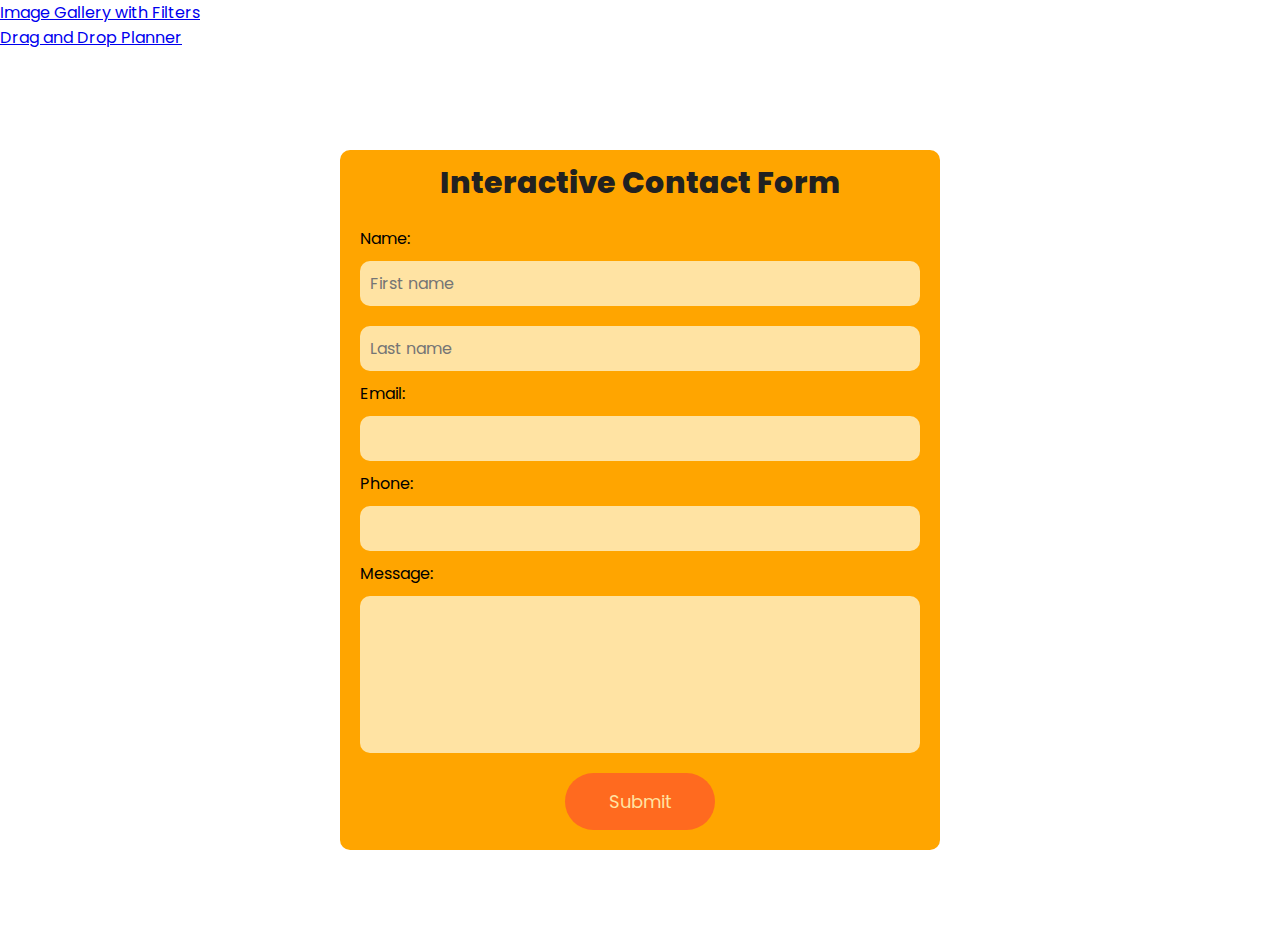
<file: Week 8/Task 1/index.html>
<!DOCTYPE html>
<html lang="en">
  <head>
    <meta charset="UTF-8" />
    <meta name="viewport" content="width=device-width, initial-scale=1.0" />
    <title>document</title>
    <script src="https://ajax.googleapis.com/ajax/libs/jquery/3.7.1/jquery.min.js"></script>
    <script>
      $(document).ready(function () {
        $("#contact-form").submit(function (e) {
          // Check if any of the required fields are empty
          if (
            !$("#firstname").val() ||
            !$("#lastname").val() ||
            !$("#email").val() ||
            !$("#phoneNum").val() ||
            !$("#message").val()
          ) {
            alert("Please fill in all required fields.");
            e.preventDefault(); // Prevent the form from submitting
          }
          // You can add more specific validation if needed
          else if (!isValidEmail($("#email").val())) {
            alert("Please enter a valid email address.");
            e.preventDefault();
          }
          // Add more conditions as needed
        });

        // Function to validate email format
        function isValidEmail(email) {
          var emailRegex = /^[^\s@]+@[^\s@]+\.[^\s@]+$/;
          return emailRegex.test(email);
        }
      });
    </script>
    <link rel="stylesheet" href="style.css" />
  </head>
  <body>
    <a href="../Task 2/index.html">Image Gallery with Filters</a>
    <br />
    <a href="../Task 3/index.html">Drag and Drop Planner</a>
    <section class="container">
      <form id="contact-form">
        <h1>Interactive Contact Form</h1>
        <label>Name:</label>
        <input
          type="text"
          name="name"
          id="firstname"
          placeholder="First name"
          required
        />
        <input
          type="text"
          name="name"
          id="lastname"
          placeholder="Last name"
          required
        />
        <label for="email">Email:</label>
        <input type="text" name="" id="email" required />
        <label for="phoneNum">Phone:</label>
        <input type="text" name="" id="phoneNum" required />
        <label for="message">Message:</label>
        <textarea
          name=""
          id="message"
          rows="10"
          style="resize: none"
        ></textarea>
        <button type="submit" value="Submit">Submit</button>
      </form>
    </section>
  </body>
</html>
</file>
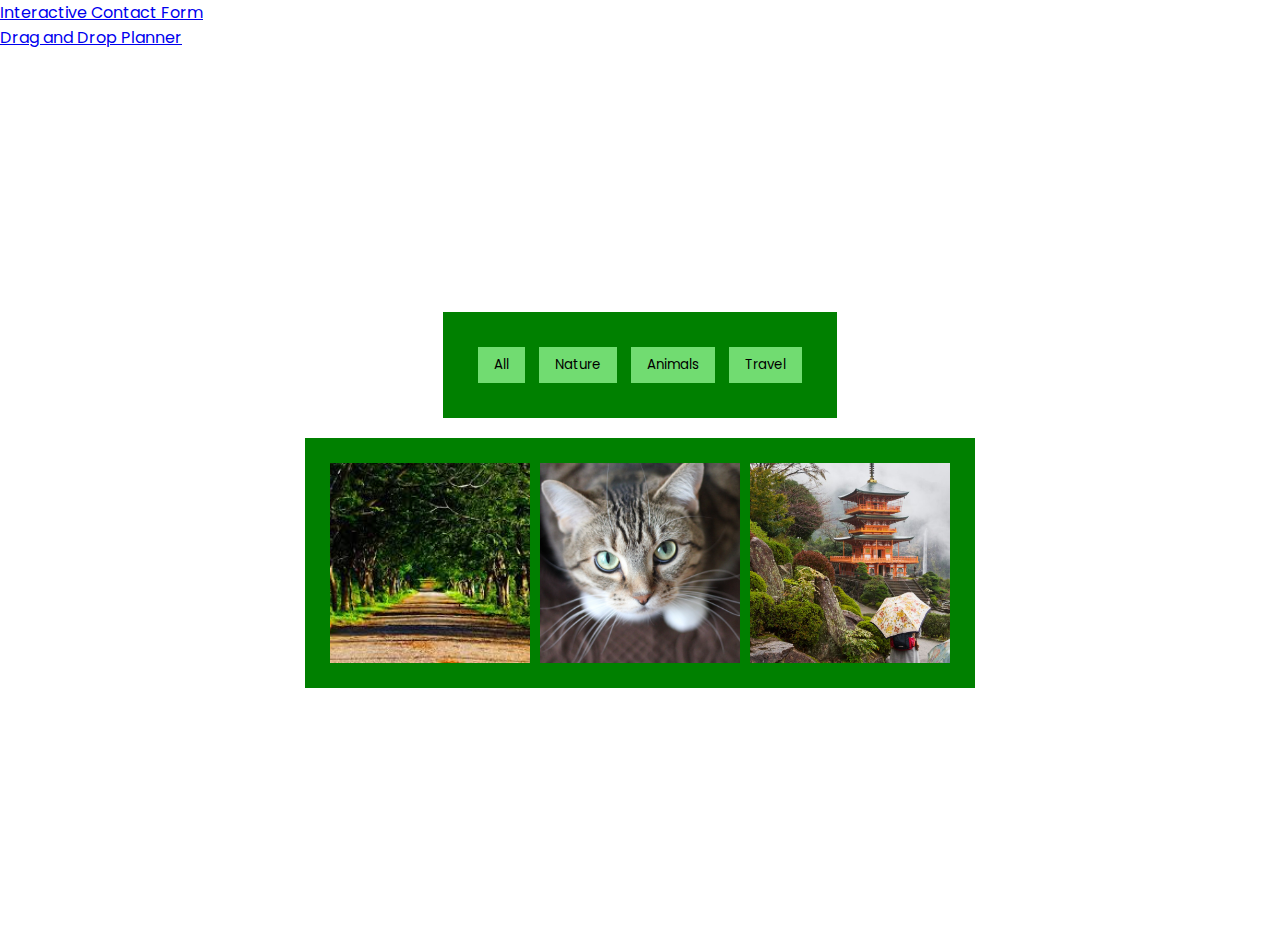
<file: Week 8/Task 2/index.html>
<!DOCTYPE html>
<html lang="en">
  <head>
    <meta charset="UTF-8" />
    <meta name="viewport" content="width=device-width, initial-scale=1.0" />
    <title>Document</title>
    <script src="https://ajax.googleapis.com/ajax/libs/jquery/3.7.1/jquery.min.js"></script>
    <script>
      $(document).ready(function () {
        // Filter button click event
        $(".filter-buttons button").click(function () {
          var category = $(this).attr("data-filter");

          // Show all images if the category is 'all', otherwise filter by category
          if (category === "all") {
            $(".image").show();
          } else {
            $(".image").hide();
            $(".image." + category).show();
          }
        });
      });
    </script>
    <link rel="stylesheet" href="style.css" />
  </head>
  <body>
    <a href="../Task 1/index.html">Interactive Contact Form</a>
    <br />
    <a href="../Task 3/index.html">Drag and Drop Planner</a>

    <section class="container">
      <div class="filter-buttons">
        <button data-filter="all">All</button>
        <button data-filter="nature">Nature</button>
        <button data-filter="animals">Animals</button>
        <button data-filter="travel">Travel</button>
      </div>

      <div class="image-gallery">
        <div class="image nature">
          <!-- 'nature' is the category -->
          <img src="img/Nature/nature1.jpeg" alt="Nature Image 1" />
          <img src="img/Nature/nature2.jpg" alt="Nature Image 1" />
          <img src="img/Nature/nature3.jpg" alt="Nature Image 1" />
        </div>
        <div class="image animals">
          <img src="img/Animal/animal1.jpg" alt="Animals Image 1" />
          <img src="img/Animal/animal2.jpg" alt="Animals Image 1" />
          <img src="img/Animal/animal3.jpg" alt="Animals Image 1" />
        </div>
        <div class="image travel">
          <img src="img/Travel/travel1.jpeg" alt="Travel Image 1" />
          <img src="img/Travel/travel2.jpg" alt="Travel Image 2" />
          <img src="img/Travel/travel3.jpeg" alt="Travel Image 3" />
        </div>
        <!-- Add more images with different categories -->
      </div>
    </section>
  </body>
</html>
</file>
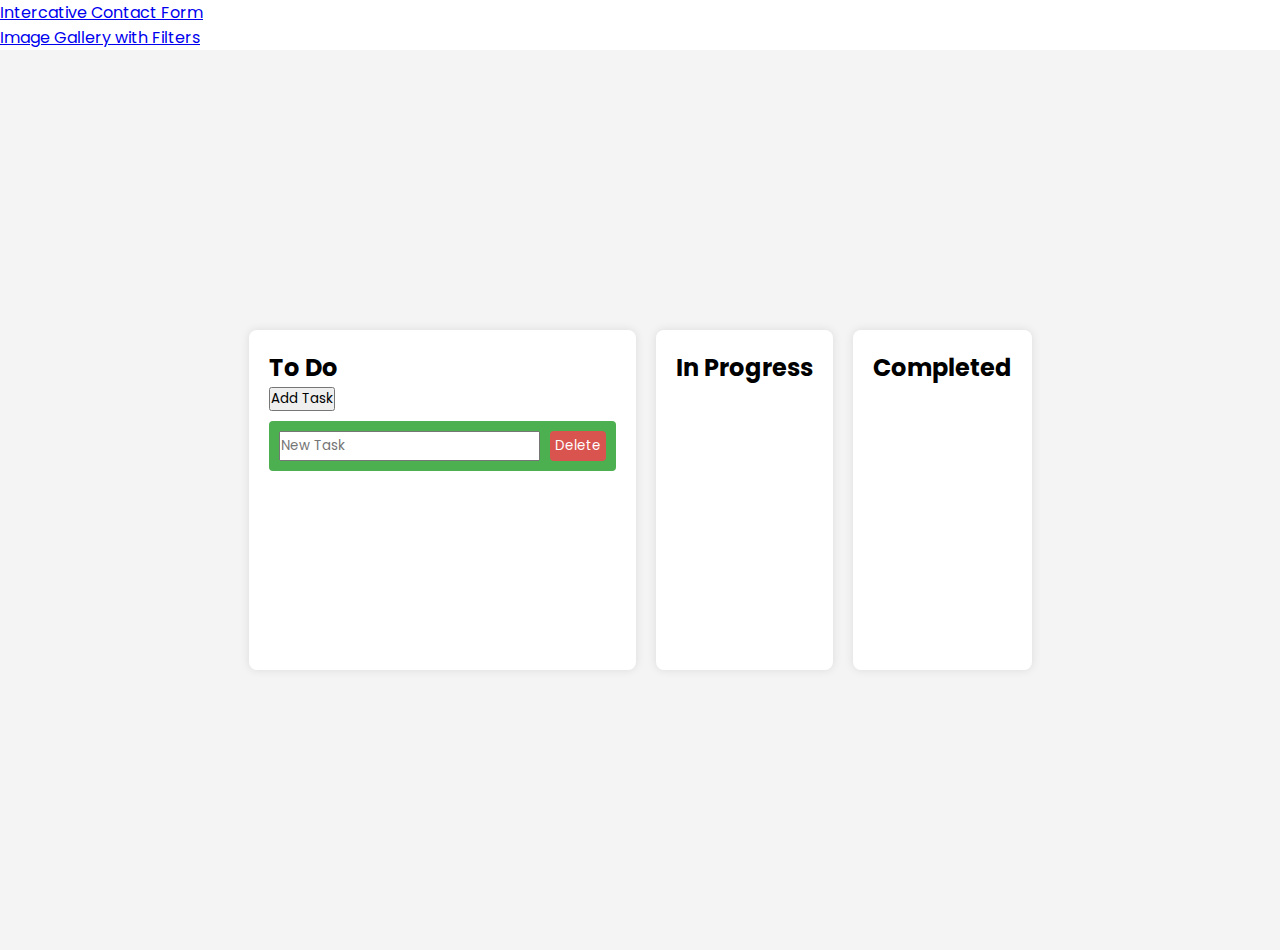
<file: Week 8/Task 3/index.html>
<!DOCTYPE html>
<html lang="en">
  <head>
    <meta charset="UTF-8" />
    <meta name="viewport" content="width=device-width, initial-scale=1.0" />
    <title>Document</title>
    <script src="https://ajax.googleapis.com/ajax/libs/jquery/3.7.1/jquery.min.js"></script>
    <link rel="stylesheet" href="style.css" />
  </head>
  <body>
    <a href="../Task 1/index.html">Intercative Contact Form</a>
    <br />
    <a href="../Task 2/index.html">Image Gallery with Filters</a>
    <br />
    <section class="container">
      <div class="planner">
        <div class="column" id="todo-column">
          <h2>To Do</h2>
          <button class="add-task">Add Task</button>
          <div class="task" draggable="true">
            <input type="text" placeholder="New Task" />
            <button class="delete-task">Delete</button>
          </div>
        </div>

        <div class="column" id="in-progress-column">
          <h2>In Progress</h2>
        </div>

        <div class="column" id="completed-column">
          <h2>Completed</h2>
        </div>
      </div>
    </section>

    <script>
      $(document).ready(function () {
        // Enable drag and drop
        $(".task").on("dragstart", function (event) {
          $(this).addClass("dragging");
        });

        $(".column").on("dragover", function (event) {
          event.preventDefault();
          const draggingElement = $(".dragging");
          draggingElement.detach().appendTo($(this));
        });

        $(".task").on("dragend", function () {
          $(this).removeClass("dragging");
        });

        // Add new task
        $("#todo-column").on("click", ".add-task", function () {
          const newTaskInput = $(
            '<div class="task" draggable="true"><input type="text" placeholder="New Task"><button class="delete-task">Delete</button></div>'
          );
          $(this).parent().append(newTaskInput);
          // Enable drag and drop
          $(".task").on("dragstart", function (event) {
            $(this).addClass("dragging");
          });

          $(".column").on("dragover", function (event) {
            event.preventDefault();
            const draggingElement = $(".dragging");
            draggingElement.detach().appendTo($(this));
          });

          $(".task").on("dragend", function () {
            $(this).removeClass("dragging");
          });
        });

        // Delete task
        $(".planner").on("click", ".delete-task", function () {
          $(this).parent().remove();
        });
      });
    </script>
  </body>
</html>
</file>
<file: Week 8/Task 1/style.css>
@import url("https://fonts.googleapis.com/css2?family=Poppins:ital,wght@0,100;0,200;0,300;0,400;0,500;0,600;0,700;0,800;0,900;1,100;1,200;1,300;1,400;1,500;1,600;1,700;1,800;1,900&display=swap");

* {
  margin: 0;
  padding: 0;
  box-sizing: border-box;
  font-family: "Poppins", sans-serif;
}

.container {
  width: 100%;
  height: 100vh;
  background-color: white;
  display: flex;
  align-items: center;
  justify-content: center;
}

form {
  background-color: orange;
  display: flex;
  flex-direction: column;
  padding: 10px 20px;
  width: 80%;
  max-width: 600px;
  max-height: 700px;
  border-radius: 10px;
}

form h1 {
  color: rgb(33, 33, 33);
  font-weight: 800;
  margin-bottom: 20px;
  text-align: center;
  font-size: 30px;
}

form label {
  font-size: 1em;
}

form input,
form textarea {
  border: 0;
  margin: 10px 0;
  padding: 10px;
  outline: none;
  background: rgb(255, 227, 163);
  font-size: 1em;
  border-radius: 10px;
}

form button {
  margin: 10px auto;
  width: 150px;
  padding: 15px;
  background: rgb(255, 106, 31);
  color: rgb(255, 227, 163);
  font-size: 18px;
  border: 0;
  outline: none;
  border-radius: 30px;
  cursor: pointer;
  transition-duration: 0.3s;
}

form button:hover {
  background: rgb(255, 227, 163);
  color: rgb(255, 106, 31);
  width: 200px;
}
</file>
<file: Week 8/Task 2/style.css>
@import url("https://fonts.googleapis.com/css2?family=Poppins:ital,wght@0,100;0,200;0,300;0,400;0,500;0,600;0,700;0,800;0,900;1,100;1,200;1,300;1,400;1,500;1,600;1,700;1,800;1,900&display=swap");

* {
  margin: 0;
  padding: 0;
  box-sizing: border-box;
  font-family: "Poppins", sans-serif;
}

.container {
  width: 100%;
  height: 100vh;
  display: flex;
  flex-direction: column;
  align-items: center;
  justify-content: center;
}

.filter-buttons {
  margin-bottom: 20px;
  padding: 30px;
  background: green;
}

.filter-buttons button {
  padding: 8px 16px;
  margin: 5px;
  cursor: pointer;
  border: 0;
  background: rgb(113, 220, 113);
}

.image-gallery {
  display: flex;
  flex-wrap: wrap;
  background: green;
  padding: 20px;
}

.image {
  width: 200px;
  height: 200px; /* Set a fixed height for all image containers */
  margin: 5px;
  overflow: hidden;
}

.image img {
  width: 100%;
  height: auto;
  height: 100%; /* Make sure the image fills the container */
  object-fit: cover; /* Maintain aspect ratio and cover the container */
}
</file>
<file: Week 8/Task 3/style.css>
@import url("https://fonts.googleapis.com/css2?family=Poppins:ital,wght@0,100;0,200;0,300;0,400;0,500;0,600;0,700;0,800;0,900;1,100;1,200;1,300;1,400;1,500;1,600;1,700;1,800;1,900&display=swap");

* {
  font-family: "Poppins", sans-serif;
  margin: 0;
  padding: 0;
}

a {
  top: 0;
}
.container {
  display: flex;
  justify-content: center;
  align-items: center;
  height: 100vh;
  background-color: #f4f4f4;
}

.planner {
  display: flex;
}

.column {
  flex: 1;
  padding: 20px;
  background-color: #fff;
  border-radius: 8px;
  box-shadow: 0 0 10px rgba(0, 0, 0, 0.1);
  margin: 10px;
  min-height: 300px;
}

.task {
  background-color: #4caf50;
  color: #fff;
  padding: 10px;
  margin: 10px 0;
  cursor: move;
  border-radius: 4px;
  display: flex;
  justify-content: space-between;
}

.task input {
  flex: 1;
  margin-right: 10px;
}

.delete-task {
  background-color: #d9534f;
  color: #fff;
  border: none;
  padding: 5px;
  cursor: pointer;
  border-radius: 4px;
}
</file>
